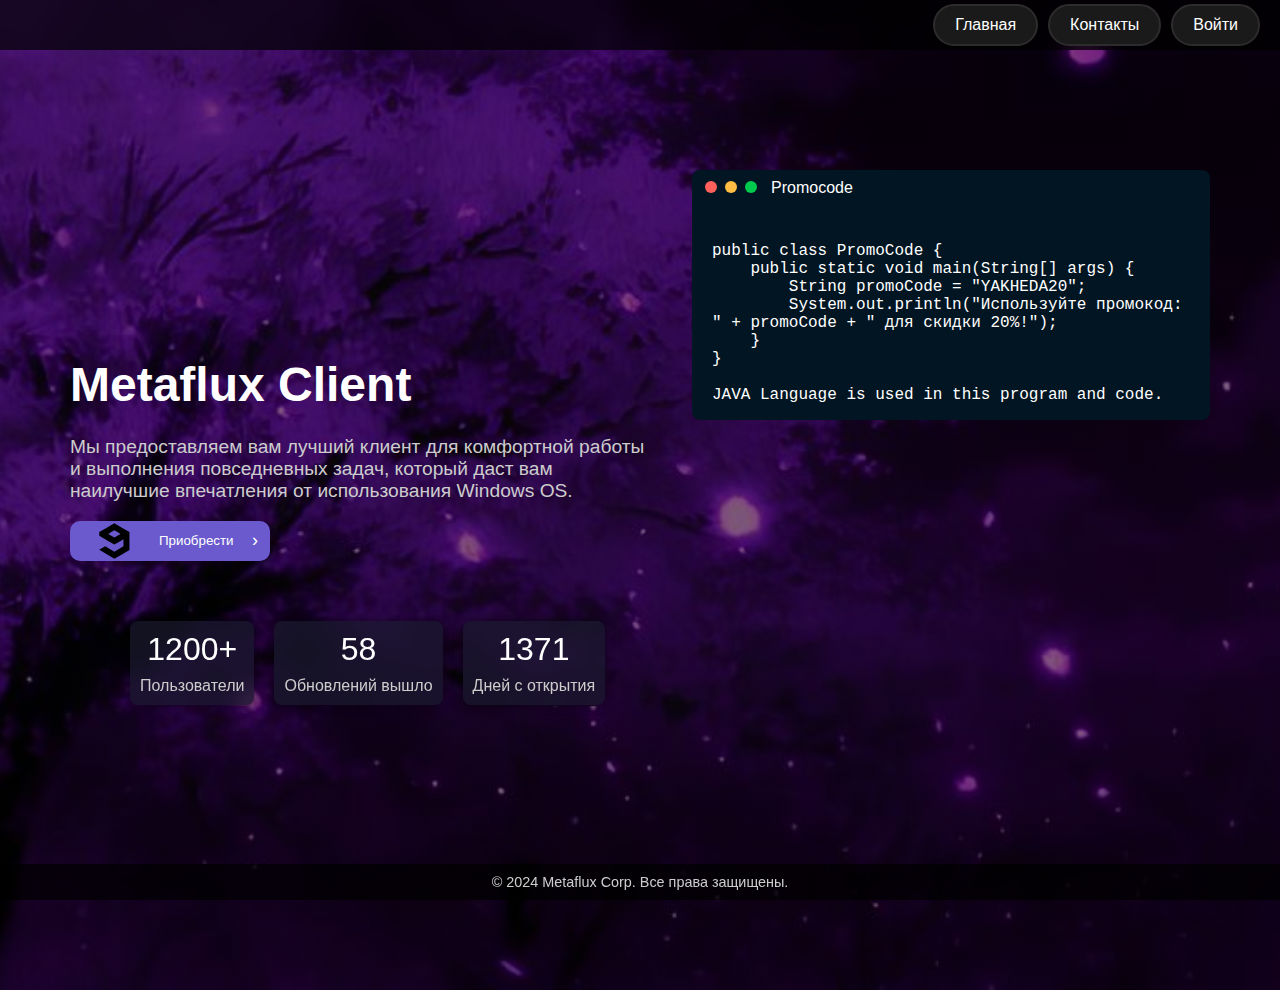
<file: index.html>
<!DOCTYPE html>
<html lang="ru">
<head>
    <meta charset="UTF-8">
    <meta name="viewport" content="width=device-width, initial-scale=1.0">
    <title>Metaflux Client - Главная</title>
    <link rel="stylesheet" href="css/styles_static.css">
</head>
<body>

    <div class="top-bar">
        <a href="index.html" class="boton-elegante">Главная</a>
        <a href="/contacts/contacts.html" class="boton-elegante">Контакты</a>
        <button class="boton-elegante" onclick="toggleKeyForm()">Войти</button>
    </div>

    <div class="key-form-container" id="keyForm">
        <div class="form-container">
            <span class="close-btn" onclick="toggleKeyForm()">&times;</span>
            <p class="title">Введите ключ доступа</p>
            <input type="text" name="text" class="input" placeholder="Введите ключ" oninput="validateInput()">
            <button class="sign" onclick="submitKey()" disabled>Подтвердить</button>
        </div>
    </div>

    <div class="container">
        <div class="content">
            <h1>Metaflux Client</h1>
            <p>Мы предоставляем вам лучший клиент для комфортной работы и выполнения повседневных задач, который даст вам наилучшие впечатления от использования Windows OS.</p>
            <button class="button">
                <svg width="64px" height="64px" viewBox="-8 -8 36.00 36.00" version="1.1" xmlns="http://www.w3.org/2000/svg" xmlns:xlink="http://www.w3.org/1999/xlink" fill="#000000"><g id="SVGRepo_bgCarrier" stroke-width="0"></g><g id="SVGRepo_tracerCarrier" stroke-linecap="round" stroke-linejoin="round"></g><g id="SVGRepo_iconCarrier"> <title>9gag [#152]</title> <desc>Created with Sketch.</desc> <defs> </defs> <g id="Page-1" stroke="none" stroke-width="1" fill="none" fill-rule="evenodd"> <g id="Dribbble-Light-Preview" transform="translate(-141.000000, -7519.000000)" fill="#000000"> <g id="icons" transform="translate(56.000000, 160.000000)"> <path d="M90.0540541,7365.004 C91.202215,7365.695 92.3620818,7366.367 93.5131692,7367.053 C94.6720606,7366.371 95.8299765,7365.688 96.9917943,7365.008 C95.8299765,7364.331 94.6740116,7363.645 93.5131692,7362.966 C92.3591553,7363.643 91.2109944,7364.331 90.0540541,7365.004 M85.0292649,7364.001 C87.857233,7362.331 90.6852011,7360.664 93.5151202,7359 C96.3430883,7360.665 99.1749584,7362.325 101.999025,7363.996 C101.995123,7367.335 101.994147,7370.674 102,7374.014 C99.1769094,7375.688 96.3411373,7377.336 93.5131692,7379 C90.6773971,7377.322 87.8269926,7375.671 85,7373.979 C86.1276754,7373.32 87.2543754,7372.66 88.3849773,7372.006 C90.0940495,7373.016 91.8079991,7374.02 93.5131692,7375.037 C95.2154129,7374.012 96.9391175,7373.028 98.6345326,7371.993 C98.6199002,7370.657 98.6335571,7369.321 98.6267286,7367.985 C96.924485,7368.998 95.2183394,7370.008 93.5131692,7371.017 C90.6832501,7369.366 87.861135,7367.698 85.0302404,7366.045 C85.0302404,7365.363 85.0312159,7364.682 85.0292649,7364.001" id="9gag-[#152]"> </path> </g> </g> </g> </g></svg>
                Приобрести
                <div class="arrow">›</div>
            </button>
            <div class="stats">
                <div class="stat-item">
                    <span class="stat-number">1200+</span>
                    <span class="stat-text">Пользователи</span>
                </div>
                <div class="stat-item">
                    <span class="stat-number">58</span>
                    <span class="stat-text">Обновлений вышло</span>
                </div>
                <div class="stat-item">
                    <span class="stat-number">1371</span>
                    <span class="stat-text">Дней с открытия</span>
                </div>
            </div>
        </div>
        <div class="image-section">
            <div class="card">
                <div class="tools">
                    <div class="circle">
                        <span class="red box"></span>
                    </div>
                    <div class="circle">
                        <span class="yellow box"></span>
                    </div>
                    <div class="circle">
                        <span class="green box"></span>
                    </div>
                    <div class="promocode-label">Promocode</div>
                </div>
                <div class="card__content">
                    <pre class="code-snippet">
public class PromoCode {
    public static void main(String[] args) {
        String promoCode = "YAKHEDA20";
        System.out.println("Используйте промокод: " + promoCode + " для скидки 20%!");
    }
}

JAVA Language is used in this program and code.
                    </pre>
                </div>
            </div>
        </div>
    </div>
</body>
<footer>
    <p>© 2024 Metaflux Corp. Все права защищены.</p>
</footer>
<script src="script.js"></script>
</html>
</file>
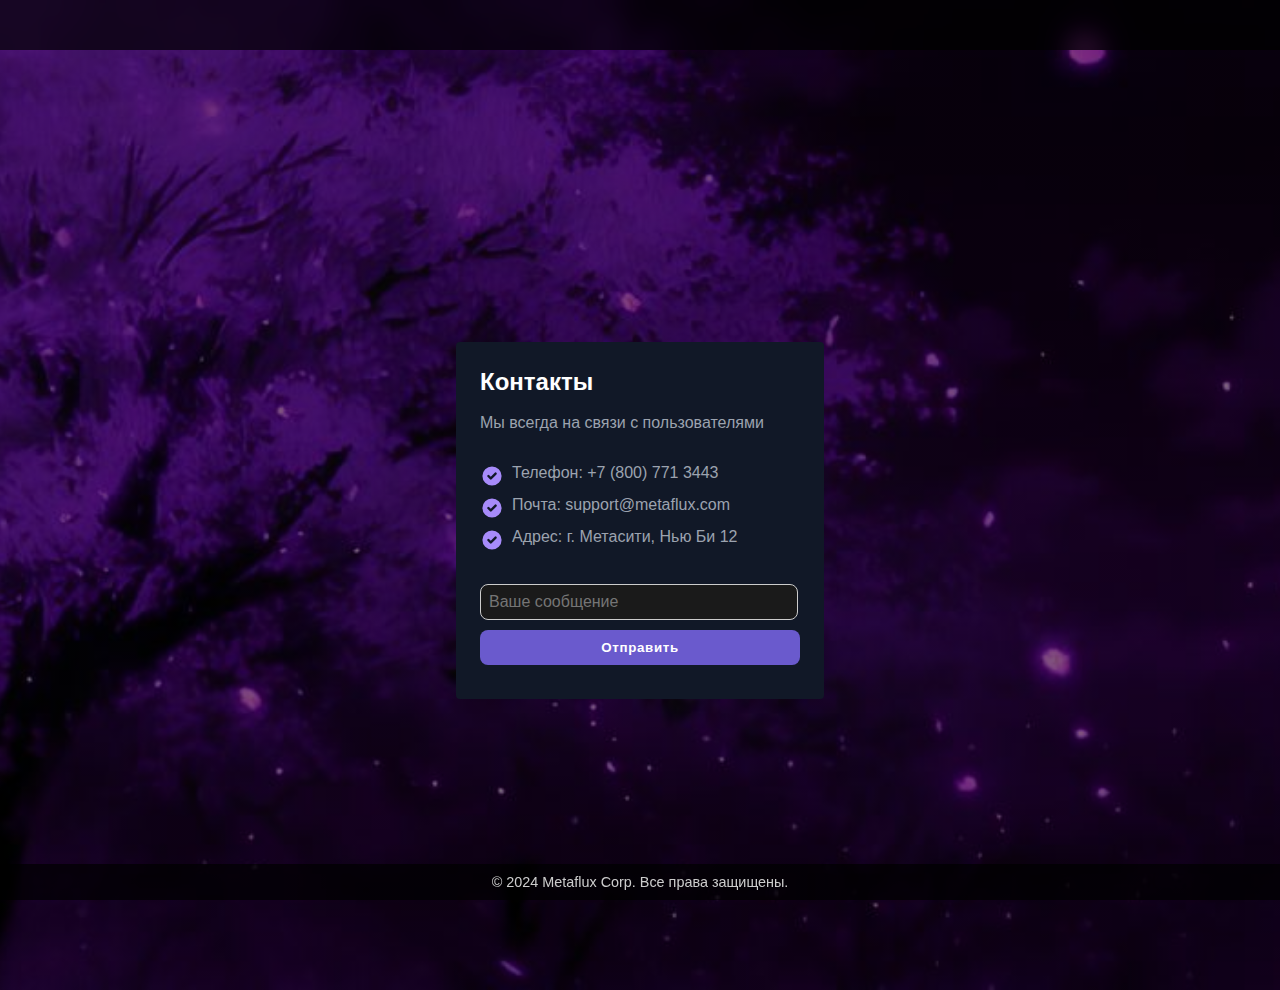
<file: contacts/contacts.html>
<!DOCTYPE html>
<html lang="ru">
<head>
    <meta charset="UTF-8">
    <meta name="viewport" content="width=device-width, initial-scale=1.0">
    <title>Metaflux Client - Контакты</title>
    <link rel="stylesheet" href="/css/styles_contact.css">
</head>
<body>
    <div class="top-bar">
        <a href="/index.html" class="boton-elegante">Главная</a>
        <a href="/contacts/contacts.html" class="boton-elegante">Контакты</a>
    </div>

    <div class="container">
        <div class="card">
            <div class="header">
                <span class="title">Контакты</span>
            </div>
            <p class="desc">Мы всегда на связи с пользователями</p>
            <ul class="lists">
                <li class="list">
                    <svg xmlns="http://www.w3.org/2000/svg" viewBox="0 0 20 20" fill="currentColor">
                        <path fill-rule="evenodd" d="M10 18a8 8 0 100-16 8 8 0 000 16zm3.707-9.293a1 1 0 00-1.414-1.414L9 10.586 7.707 9.293a1 1 0 00-1.414 1.414l2 2a1 1 0 001.414 0l4-4z" clip-rule="evenodd"></path>
                    </svg>
                    <span>Телефон: +7 (800) 771 3443</span>
                </li>
                <li class="list">
                    <svg xmlns="http://www.w3.org/2000/svg" viewBox="0 0 20 20" fill="currentColor">
                        <path fill-rule="evenodd" d="M10 18a8 8 0 100-16 8 8 0 000 16zm3.707-9.293a1 1 0 00-1.414-1.414L9 10.586 7.707 9.293a1 1 0 00-1.414 1.414l2 2a1 1 0 001.414 0l4-4z" clip-rule="evenodd"></path>
                    </svg>
                    <span>Почта: support@metaflux.com</span>
                </li>
                <li class="list">
                    <svg xmlns="http://www.w3.org/2000/svg" viewBox="0 0 20 20" fill="currentColor">
                        <path fill-rule="evenodd" d="M10 18a8 8 0 100-16 8 8 0 000 16zm3.707-9.293a1 1 0 00-1.414-1.414L9 10.586 7.707 9.293a1 1 0 00-1.414 1.414l2 2a1 1 0 001.414 0l4-4z" clip-rule="evenodd"></path>
                    </svg>
                    <span>Адрес: г. Метасити, Нью Би 12</span>
                </li>
            </ul>

            <input type="text" id="messageInput" class="input" placeholder="Ваше сообщение" />
                <button id="submitButton" class="action" disabled>Отправить</button>
                <div id="feedback" class="feedback-message">
            </div>
        </div>
    </div>

    <footer>
        <p>© 2024 Metaflux Corp. Все права защищены.</p>
    </footer>
</body>
<script src="script.js"></script>
</html>
</file>
<file: css/styles_static.css>
body {
    margin: 0;
    padding: 0;
    font-family: 'Arial', sans-serif;
    background: #0d0d1a; /* Очень темный фон */
    color: #ffffff;
    position: relative;
}

.top-bar {
    position: fixed;
    top: 0;
    left: 0;
    width: 100%;
    height: 50px; /* Высота полоски */
    background: rgba(0, 0, 0, 0.7); /* Полоска с полупрозрачным фоном */
    backdrop-filter: blur(10px); /* Эффект блюра */
    z-index: 10; /* Чтобы полоска была поверх всего */
    display: flex;
    justify-content: flex-end; /* Располагаем кнопки справа */
    align-items: center; /* Вертикальное выравнивание кнопок */
    padding: 0 20px; /* Отступы слева и справа */
    box-sizing: border-box; /* Учитываем padding и border в ширине */
}

a {
    text-decoration: none; /* Убираем подчеркивание у всех ссылок */
}

.boton-elegante {
    padding: 10px 20px;
    border: 2px solid #2c2c2c;
    background-color: #1a1a1a;
    color: #ffffff;
    font-size: 1rem;
    cursor: pointer;
    border-radius: 25px;
    transition: all 0.4s ease;
    outline: none;
    margin-left: 10px; /* Отступ слева для отодвигания кнопок друг от друга */
    position: relative; /* Относительное позиционирование для псевдоэлементов */
    z-index: 20; /* Чтобы кнопка была поверх контента */
    box-shadow: none; /* Убираем тень */
}

/* Убираем отступ для первой кнопки */
.top-bar .boton-elegante:first-child {
    margin-left: 0;
}

.boton-elegante a {
    text-decoration: none; /* Убираем подчеркивание для ссылок внутри кнопок */
}

.boton-elegante::after {
    content: "";
    position: absolute;
    top: 0;
    left: 0;
    width: 100%;
    height: 100%;
    background: radial-gradient(
        circle,
        rgba(255, 255, 255, 0.25) 0%,
        rgba(255, 255, 255, 0) 70%
    );
    transform: scale(0);
    transition: transform 0.5s ease;
}

.boton-elegante:hover::after {
    transform: scale(1);
}

.boton-elegante:hover {
    border-color: #666666;
    background: #292929;
    box-shadow: none; /* Убираем тень при наведении */
}

.boton-elegante:focus {
    outline: none; /* Убираем стандартное обведение при фокусе */
    box-shadow: none; /* Убираем тень при фокусе */
}

.container {
    display: flex;
    flex-direction: row;
    align-items: center;
    justify-content: space-between;
    min-height: 100vh;
    background-image: 
        linear-gradient(rgba(0, 0, 0, 0.5), rgba(0, 0, 0, 0.5)), /* Затемняющий слой */
        url('/assets/background.jpg'); /* Фоновое изображение */
    background-size: cover;
    background-position: center;
    padding: 20px;
    padding-top: 70px; /* Увеличиваем верхний отступ, чтобы кнопка не перекрывала контент */
}

.content {
    max-width: 50%;
    text-align: left;
    padding-left: 50px; /* Сдвигаем текст и кнопку правее */
}

.content h1 {
    font-size: 3em;
    color: #ffffff;
    margin-bottom: 0.5em;
}

.content p {
    font-size: 1.2em;
    color: #cccccc;
    margin-bottom: 1em;
}

.button {
    width: 200px;
    height: 40px;
    display: flex;
    align-items: center;
    justify-content: flex-start;
    gap: 10px;
    padding: 0px 15px;
    background-color: #6a5acd;
    border-radius: 10px;
    color: white;
    border: none;
    position: relative;
    cursor: pointer;
    transition-duration: .2s;
}

.bell {
    width: 13px;
}

.bell path {
    fill: rgb(0, 256, 62);
}

.arrow {
    position: absolute;
    right: 0;
    width: 30px;
    height: 100%;
    font-size: 18px;
    display: flex;
    align-items: center;
    justify-content: center;
}

.button:hover {
    background-color: rgb(77, 77, 77);
    transition-duration: .2s;
}

.button:hover .arrow {
    animation: slide-right .6s ease-out both;
}

@keyframes slide-right {
    0% {
        transform: translateX(-10px);
        opacity: 0;
    }
    100% {
        transform: translateX(0);
        opacity: 1;
    }
}

.button:active {
    transform: translate(1px , 1px);
    transition-duration: .2s;
}

.stats {
    display: flex;
    justify-content: flex-start;
    flex-wrap: wrap;
    margin-top: 50px; /* Добавляем больше отступа сверху */
    padding-left: 50px; /* Сдвигаем информацию о пользователях и т.п. */
}

.stat-item {
    margin: 10px;
    padding: 10px;
    background: rgba(26, 26, 46, 0.7);
    border-radius: 8px;
    text-align: center;
    backdrop-filter: blur(10px);
    box-shadow: 0 0 10px rgba(0, 0, 0, 0.5);
}

.stat-number {
    font-size: 2em;
    color: #ffffff;
    display: block;
    margin-bottom: 0.3em;
}

.stat-text {
    font-size: 1em;
    color: #cccccc;
}

.image-section {
    max-width: 45%;
    display: flex;
    align-items: center;
    justify-content: flex-end; /* Двигаем изображение правее */
    padding-right: 50px;
}

/* Новый CSS для карточки и текста */
.card {
    width: 950px; /* Увеличенная ширина карточки */
    height: 250px; /* Увеличенная высота карточки */
    margin: -450px 0 0 40px; /* Сдвиг карточки вверх и влево */
    background-color: #011522;
    border-radius: 8px;
    z-index: 1;
}

.tools {
    display: flex;
    align-items: center;
    padding: 9px;
}

.circle {
    padding: 0 4px;
}

.box {
    display: inline-block;
    align-items: center;
    width: 10px;
    height: 10px;
    padding: 1px;
    border-radius: 50%;
}

.red {
    background-color: #ff605c;
}

.yellow {
    background-color: #ffbd44;
}

.green {
    background-color: #00ca4e;
}

/* Текст рядом с кружками */
.promocode-label {
    margin-left: 10px;
    color: #ffffff;
    font-family: Arial, sans-serif;
    font-size: 1em;
}

/* Стиль для кода внутри карточки */
.card__content {
    padding: 20px; /* Добавляем отступы, чтобы текст не был близко к краю */
    color: #ffffff; /* Цвет текста изменен на белый */
}

.code-snippet {
    font-family: Consolas, monospace;
    white-space: pre-wrap;
    color: #ffffff; /* Цвет текста изменен на белый */
}

/* Стили для футера */
footer {
    position: fixed;
    bottom: 0;
    left: 0;
    width: 100%;
    background: rgba(0, 0, 0, 0.7); /* Полупрозрачный фон */
    color: #cccccc;
    text-align: center;
    padding: 10px 0;
    font-size: 0.9rem;
    z-index: 10; /* Чтобы футер был поверх всего */
}

footer p {
    margin: 0;
}

/* Стили для меню ввода ключа */
.key-form-container {
    position: fixed;
    top: 0;
    left: 0;
    width: 100%;
    height: 100%;
    display: flex;
    align-items: center;
    justify-content: center;
    background-color: rgba(0, 0, 0, 0.8);
    z-index: 100;
    opacity: 0;
    pointer-events: none;
    transition: opacity 0.4s ease;
}

.key-form-container.show {
    opacity: 1;
    pointer-events: all;
}

.form-container {
    background-color: #1a1a60; /* Темно-синий цвет */
    padding: 20px;
    border-radius: 10px;
    box-shadow: 0 0 20px rgba(0, 0, 0, 0.5);
    text-align: center;
    max-width: 400px;
    width: 100%;
}

.title {
    font-size: 1.5rem;
    margin-bottom: 20px;
    color: #ffffff;
}

.input {
    font-family: -apple-system,BlinkMacSystemFont,"Segoe UI","Roboto","Oxygen","Ubuntu","Cantarell","Fira Sans","Droid Sans","Helvetica Neue",sans-serif;
    font-weight: 500;
    font-size: .8vw;
    color: #fff;
    background-color: rgb(28,28,30);
    box-shadow: 0 0 .4vw rgba(0,0,0,0.5), 0 0 0 .15vw transparent;
    border-radius: 0.4vw;
    border: none;
    outline: none;
    padding: 0.4vw;
    transition: .4s;
}

.input:hover {
    box-shadow: 0 0 0 .15vw rgba(153, 51, 255, 0.186);
}

.input:focus {
    box-shadow: 0 0 0 .15vw #9933ff;
}

.sign {
    display: block;
    width: 100%;
    background-color: #6a5acd;
    padding: 0.75rem;
    text-align: center;
    color: rgba(17, 24, 39, 1);
    border: none;
    border-radius: 0.375rem;
    font-weight: 600;
    margin-top: 15px;
    cursor: pointer;
    transition: background-color 0.4s ease;
}

.sign:hover {
    background-color: #483d8b;
}

/* Стили для отключённой кнопки */
.sign:disabled {
    background-color: #555; /* Бледно-серый цвет */
    cursor: not-allowed; /* Запрещающий курсор */
    color: #888;
}

/* Стили для отключённой кнопки */
.sign:disabled {
    background-color: #555; /* Бледно-серый цвет */
    cursor: not-allowed; /* Запрещающий курсор */
    color: #888;
}

/* Стили для активной кнопки */
.sign.enabled {
    background-color: #6a5acd;
    cursor: pointer;
}

.sign.enabled:hover {
    background-color: #483d8b;
}

/* Стили для крестика закрытия */
.close-btn {
    position: absolute;
    top: 10px;
    right: 10px;
    font-size: 24px;
    color: #ffffff;
    cursor: pointer;
}

/* Фон меню */
.form-container {
  max-width: 400px;
  background-color: #1a1a1a;
  padding: 32px 24px;
  font-size: 14px;
  font-family: inherit;
  color: #212121;
  display: flex;
  flex-direction: column;
  gap: 20px;
  box-sizing: border-box;
  border-radius: 10px;
  box-shadow: 0px 0px 3px rgba(0, 0, 0, 0.084), 0px 2px 3px rgba(0, 0, 0, 0.168);
}

.form-container .logo-container {
  text-align: center;
  font-weight: 600;
  font-size: 18px;
}

.form-container .form-group {
  display: flex;
  flex-direction: column;
}

.form-container {
  max-width: 450px; /* Увеличьте max-width контейнера */
}

.form-container .form-group input {
  width: 100%;
  padding: 12px 16px;
  border-radius: 6px;
  font-family: inherit;
  border: 1px solid #ccc;
}

.form-container .form-submit-btn {
  display: flex;
  justify-content: center;
  align-items: center;
  font-family: inherit;
  color: #fff;
  background-color: #212121;
  border: none;
  width: 100%;
  padding: 12px 16px;
  font-size: inherit;
  margin: 12px 0;
  cursor: pointer;
  border-radius: 6px;
  box-shadow: 0px 0px 3px rgba(0, 0, 0, 0.084), 0px 2px 3px rgba(0, 0, 0, 0.168);
}

.form-container .signup-link {
  align-self: center;
  font-weight: 500;
}

.form-container .signup-link .link {
  font-weight: 400;
  color: #1778f2;
}

.form-container .signup-link .link:hover {
  text-decoration: underline;
}

body {
    overflow: hidden;
}
</file>
<file: css/styles_contact.css>
body {
    margin: 0;
    padding: 0;
    font-family: 'Arial', sans-serif;
    background: #0d0d1a; /* Очень тёмный фон */
    color: #ffffff;
    position: relative;
}

/* Верхняя полоска */
.top-bar {
    position: fixed;
    top: 0;
    left: 0;
    width: 100%;
    height: 50px; /* Высота полоски */
    background: rgba(0, 0, 0, 0.7); /* Полупрозрачный фон */
    backdrop-filter: blur(10px); /* Эффект блюра */
    z-index: 10; /* Чтобы полоска была поверх всего */
    display: flex;
    justify-content: flex-start; /* Располагаем кнопки по левому краю */
    align-items: center; /* Вертикальное выравнивание кнопок */
    padding: 0 1650px; /* Отступы слева и справа */
    box-sizing: border-box; /* Учитываем padding и border в ширине */
}

.boton-elegante {
    padding: 10px 20px;
    border: 2px solid #2c2c2c;
    background-color: #1a1a1a;
    color: #ffffff;
    font-size: 1rem;
    cursor: pointer;
    border-radius: 25px;
    transition: all 0.4s ease;
    outline: none;
    margin-left: 10px; /* Отступ слева для отодвигания кнопок друг от друга */
    position: relative; /* Относительное позиционирование для псевдоэлементов */
    z-index: 20; /* Чтобы кнопка была поверх контента */
    box-shadow: none; /* Убираем тень */
}

/* Убираем отступ для первой кнопки */
.top-bar .boton-elegante:first-child {
    margin-left: 0;
}

.boton-elegante::after {
    content: "";
    position: absolute;
    top: 0;
    left: 0;
    width: 100%;
    height: 100%;
    background: radial-gradient(
        circle,
        rgba(255, 255, 255, 0.25) 0%,
        rgba(255, 255, 255, 0) 70%
    );
    transform: scale(0);
    transition: transform 0.5s ease;
}

.boton-elegante:hover::after {
    transform: scale(1);
}

.boton-elegante:hover {
    border-color: #666666;
    background: #292929;
    box-shadow: none; /* Убираем тень при наведении */
}

.boton-elegante:focus {
    outline: none; /* Убираем стандартное обведение при фокусе */
    box-shadow: none; /* Убираем тень при фокусе */
}

/* Остальные стили остаются без изменений */
.container {
    display: flex;
    justify-content: center;
    align-items: center;
    min-height: 100vh;
    padding: 20px;
    padding-top: 70px; /* Увеличиваем верхний отступ */
    background-image: 
        linear-gradient(rgba(0, 0, 0, 0.5), rgba(0, 0, 0, 0.5)), /* Затемняющий слой */
        url('/assets/background.jpg'); /* Фоновое изображение */
    background-size: cover;
    background-position: center;
}

.card {
    width: 320px;
    display: flex;
    flex-direction: column;
    border-radius: 0.25rem;
    background-color: rgba(17, 24, 39, 1);
    padding: 1.5rem;
}

.title {
    font-size: 1.5rem;
    line-height: 2rem;
    font-weight: 700;
    color: #fff;
}

.price {
    font-size: 3.75rem;
    line-height: 1;
    font-weight: 700;
    color: #fff
}

.desc {
    margin-top: 0.75rem;
    margin-bottom: 0.75rem;
    line-height: 1.625;
    color: rgba(156, 163, 175, 1);
}

.lists {
    margin-bottom: 1.5rem;
    flex: 1 1 0%;
    color: rgba(156, 163, 175, 1);
}

.lists .list {
    margin-bottom: 0.5rem;
    display: flex;
    margin-left: -2.5rem;
}

.lists .list svg {
    height: 1.5rem;
    width: 1.5rem;
    flex-shrink: 0;
    margin-right: 0.5rem;
    color: rgba(167, 139, 250, 1);
}

.action {
    border: none;
    outline: none;
    display: inline-block;
    border-radius: 0.25rem;
    background-color: rgba(167, 139, 250, 1);
    padding-left: 1.25rem;
    padding-right: 1.25rem;
    padding-top: 0.75rem;
    padding-bottom: 0.75rem;
    text-align: center;
    font-weight: 600;
    letter-spacing: 0.05em;
    color: rgba(255, 255, 255, 1);
    transition: all 0.2s ease;
    cursor: pointer;
    width: 100%;
}

.action:hover {
    background-color: rgba(129, 102, 255, 1);
}

footer {
    position: fixed;
    bottom: 0;
    left: 0;
    width: 100%;
    background: rgba(0, 0, 0, 0.7); /* Полупрозрачный фон */
    color: #cccccc;
    text-align: center;
    padding: 10px 0;
    font-size: 0.9rem;
    z-index: 10; /* Чтобы футер был поверх всего */
}

footer p {
    margin: 0;
}

a {
    text-decoration: none; /* Убираем подчеркивание у всех ссылок */
}

.content {
    max-width: 600px;
    text-align: center;
    background: rgba(0, 0, 0, 0.7);
    padding: 20px;
    border-radius: 10px;
    box-shadow: 0 0 10px rgba(0, 0, 0, 0.5);
}

.form-section {
    margin-top: 20px; /* Расстояние от остальных элементов */
    display: flex;
    flex-direction: column;
    align-items: center;
}

.input {
    font-family: 'Arial', sans-serif;
    font-size: 1rem;
    color: #ffffff;
    background-color: #1a1a1a;
    border: 1px solid #ccc;
    border-radius: 8px;
    padding: 8px;
    width: 100%;
    max-width: 300px; /* Ширина поля ввода */
    margin-bottom: 10px;
    transition: border-color 0.4s ease;
}

.input:focus {
    border-color: #9933ff;
    outline: none;
}

.action {
    background-color: #6a5acd;
    border: none;
    padding: 10px 20px;
    color: #ffffff;
    border-radius: 8px;
    cursor: pointer;
    transition: background-color 0.4s ease;
}

.action:hover {
    background-color: #483d8b;
}

.feedback-message {
    margin-top: 10px;
    color: #ff4d4d;
    font-size: 0.9rem;
}

body {
    overflow: hidden;
}
</file>
